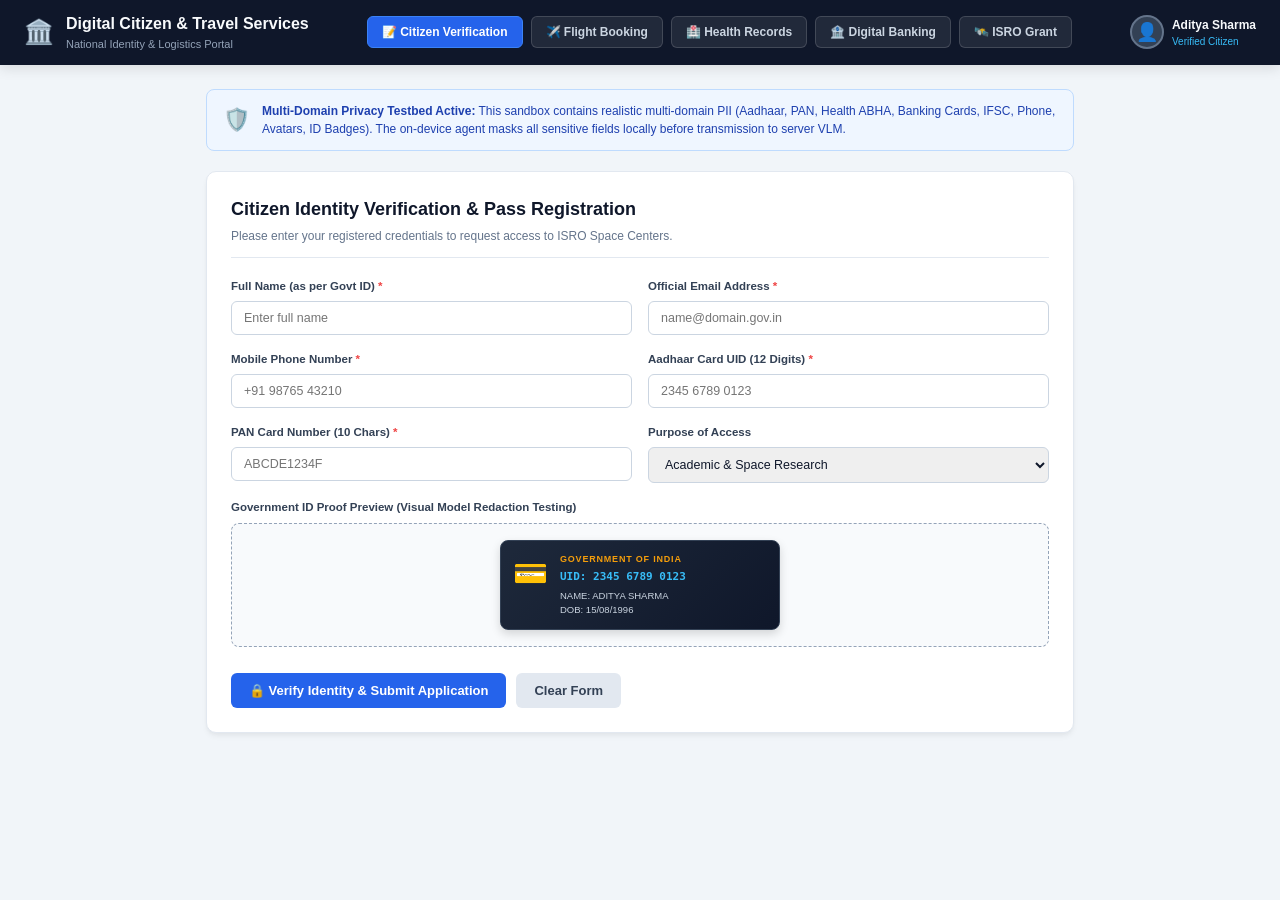
<file: testbed/index.html>
<!DOCTYPE html>
<html lang="en">
<head>
  <meta charset="UTF-8">
  <title>National Citizen & Travel Portal | ISRO Privacy Agent Demo</title>
  <link rel="stylesheet" href="testbed.css">
</head>
<body>
  <!-- Top Navigation -->
  <nav class="navbar">
    <div class="nav-brand">
      <span class="emblem">🏛️</span>
      <div>
        <div class="nav-title">Digital Citizen & Travel Services</div>
        <div class="nav-sub">National Identity & Logistics Portal</div>
      </div>
    </div>
    <div class="nav-tabs">
      <button class="nav-tab active" data-tab="citizenTab">📝 Citizen Verification</button>
      <button class="nav-tab" data-tab="flightTab">✈️ Flight Booking</button>
      <button class="nav-tab" data-tab="healthTab">🏥 Health Records</button>
      <button class="nav-tab" data-tab="bankingTab">🏦 Digital Banking</button>
      <button class="nav-tab" data-tab="isroGrantTab">🛰️ ISRO Grant</button>
    </div>
    <div class="nav-user">
      <div class="avatar-box">
        <div class="avatar-pic">👤</div>
        <div class="user-meta">
          <div class="user-name">Aditya Sharma</div>
          <div class="user-role">Verified Citizen</div>
        </div>
      </div>
    </div>
  </nav>

  <div class="main-container">
    <!-- Banner -->
    <div class="privacy-notice">
      <span class="shield-icon">🛡️</span>
      <div>
        <strong>Multi-Domain Privacy Testbed Active:</strong> This sandbox contains realistic multi-domain PII (Aadhaar, PAN, Health ABHA, Banking Cards, IFSC, Phone, Avatars, ID Badges). The on-device agent masks all sensitive fields locally before transmission to server VLM.
      </div>
    </div>

    <!-- TAB 1: Citizen Verification Form -->
    <div id="citizenTab" class="tab-content active">
      <div class="portal-card">
        <div class="card-header">
          <h2>Citizen Identity Verification &amp; Pass Registration</h2>
          <p>Please enter your registered credentials to request access to ISRO Space Centers.</p>
        </div>

        <form id="citizenForm" class="form-grid" onsubmit="event.preventDefault(); submitCitizenForm();">
          <div class="form-group">
            <label for="fullName">Full Name (as per Govt ID) <span class="req">*</span></label>
            <input type="text" id="fullName" name="fullName" placeholder="Enter full name" required>
          </div>

          <div class="form-group">
            <label for="email">Official Email Address <span class="req">*</span></label>
            <input type="email" id="email" name="email" placeholder="name@domain.gov.in" required>
          </div>

          <div class="form-group">
            <label for="phone">Mobile Phone Number <span class="req">*</span></label>
            <input type="tel" id="phone" name="phone" placeholder="+91 98765 43210" required>
          </div>

          <div class="form-group">
            <label for="aadhaar">Aadhaar Card UID (12 Digits) <span class="req">*</span></label>
            <input type="text" id="aadhaar" name="aadhaar" placeholder="2345 6789 0123" maxlength="14" required>
          </div>

          <div class="form-group">
            <label for="pan">PAN Card Number (10 Chars) <span class="req">*</span></label>
            <input type="text" id="pan" name="pan" placeholder="ABCDE1234F" maxlength="10" required>
          </div>

          <div class="form-group">
            <label for="purpose">Purpose of Access</label>
            <select id="purpose" name="purpose">
              <option value="research">Academic &amp; Space Research</option>
              <option value="industry">Technical Industry Collaboration</option>
              <option value="media">Official Press / Media Delegation</option>
            </select>
          </div>

          <!-- Uploaded ID Card Preview -->
          <div class="form-group full-width">
            <label>Government ID Proof Preview (Visual Model Redaction Testing)</label>
            <div class="id-card-preview">
              <div class="id-card-badge">
                <div class="id-chip">💳</div>
                <div class="id-details">
                  <div class="id-title">GOVERNMENT OF INDIA</div>
                  <div class="id-number">UID: 2345 6789 0123</div>
                  <div class="id-name">NAME: ADITYA SHARMA</div>
                  <div class="id-dob">DOB: 15/08/1996</div>
                </div>
              </div>
            </div>
          </div>

          <div class="form-actions full-width">
            <button type="submit" id="submitCitizenBtn" class="btn btn-primary">
              🔒 Verify Identity &amp; Submit Application
            </button>
            <button type="button" id="resetBtn" class="btn btn-secondary" onclick="document.getElementById('citizenForm').reset();">
              Clear Form
            </button>
          </div>
        </form>

        <div id="formSuccessMessage" class="success-banner" style="display: none;">
          ✅ <strong>Verification Successful!</strong> Application #ISRO-2026-9812 has been submitted with Zero PII exposure.
        </div>
      </div>
    </div>

    <!-- TAB 2: VimanYatra Flight Booking -->
    <div id="flightTab" class="tab-content">
      <div class="portal-card">
        <div class="card-header">
          <h2>✈️ VimanYatra Express Flight Search</h2>
          <p>Book flights across Indian Space &amp; Science Research Corridors.</p>
        </div>

        <div class="flight-search-box">
          <div class="flight-input-group">
            <label>From City</label>
            <input type="text" id="flightFrom" placeholder="e.g. Delhi (DEL)" value="">
          </div>
          <div class="flight-swap-btn">⇄</div>
          <div class="flight-input-group">
            <label>To City</label>
            <input type="text" id="flightTo" placeholder="e.g. Mumbai (BOM)" value="">
          </div>
          <div class="flight-input-group">
            <label>Travel Date</label>
            <input type="date" id="flightDate" value="2026-09-15">
          </div>
          <button id="searchFlightBtn" class="btn btn-primary" onclick="searchFlights();">
            🔍 Search Flights
          </button>
        </div>

        <!-- Flight Results List -->
        <div id="flightResultsList" class="flight-results" style="display: none; margin-top: 20px;">
          <h3>Available Flights: DEL ➔ BOM (15 Sep 2026)</h3>
          
          <div class="flight-card">
            <div class="flight-airline">🚀 Air Bharat (AB-402)</div>
            <div class="flight-time">08:00 AM ➔ 10:15 AM (2h 15m · Non-stop)</div>
            <div class="flight-price">₹ 4,850</div>
            <button id="bookFlight1" class="btn btn-sm btn-primary" onclick="selectFlight('AB-402');">Select Flight</button>
          </div>

          <div class="flight-card">
            <div class="flight-airline">🛰️ Vistara Space (UK-981)</div>
            <div class="flight-time">11:30 AM ➔ 01:45 PM (2h 15m · Non-stop)</div>
            <div class="flight-price">₹ 5,200</div>
            <button id="bookFlight2" class="btn btn-sm btn-primary" onclick="selectFlight('UK-981');">Select Flight</button>
          </div>
        </div>

        <div id="flightBookingConfirmed" class="success-banner" style="display: none; margin-top: 15px;">
          🎉 <strong>Flight Confirmed!</strong> Seat reserved on Flight AB-402 (DEL ➔ BOM) for Sep 15, 2026.
        </div>
      </div>
    </div>

    <!-- TAB 3: Ayushman Digital Health & Telemedicine Portal -->
    <div id="healthTab" class="tab-content">
      <div class="portal-card">
        <div class="card-header">
          <h2>🏥 Ayushman Digital Health &amp; Telemedicine Portal</h2>
          <p>Confidential Medical Records &amp; Doctor Consultation Scheduling.</p>
        </div>

        <form id="healthForm" class="form-grid" onsubmit="event.preventDefault(); submitHealthForm();">
          <div class="form-group">
            <label for="patientName">Patient Full Name <span class="req">*</span></label>
            <input type="text" id="patientName" name="patientName" placeholder="Enter patient name" required>
          </div>

          <div class="form-group">
            <label for="abhaId">ABHA Health ID (14 Digits) <span class="req">*</span></label>
            <input type="text" id="abhaId" name="abhaId" placeholder="12-3456-7890-1234" maxlength="17" required>
          </div>

          <div class="form-group">
            <label for="patientEmail">Patient Email <span class="req">*</span></label>
            <input type="email" id="patientEmail" name="patientEmail" placeholder="patient@health.gov.in" required>
          </div>

          <div class="form-group">
            <label for="emergencyPhone">Emergency Contact Phone <span class="req">*</span></label>
            <input type="tel" id="emergencyPhone" name="emergencyPhone" placeholder="+91 98765 43210" required>
          </div>

          <div class="form-group">
            <label for="consultDept">Medical Specialization</label>
            <select id="consultDept" name="consultDept">
              <option value="spaceMed">Space Medicine &amp; Physiology</option>
              <option value="cardio">Cardiology &amp; Vitals</option>
              <option value="tele">General Tele-Consultation</option>
            </select>
          </div>

          <div class="form-group">
            <label for="consultDate">Preferred Appointment Date</label>
            <input type="date" id="consultDate" value="2026-09-18">
          </div>

          <!-- Medical Record Document Preview -->
          <div class="form-group full-width">
            <label>Digital Health Card Preview (Confidential Medical Record)</label>
            <div class="id-card-preview" style="border-left: 4px solid #10b981;">
              <div class="id-card-badge" style="background: linear-gradient(135deg, #064e3b, #047857);">
                <div class="id-chip">🏥</div>
                <div class="id-details">
                  <div class="id-title">NATIONAL HEALTH AUTHORITY (ABDM)</div>
                  <div class="id-number">ABHA ID: 12-3456-7890-1234</div>
                  <div class="id-name">PATIENT: ADITYA SHARMA · BLOOD: O+</div>
                  <div class="id-dob">ALLERGIES: NONE · VACCINATION: VERIFIED</div>
                </div>
              </div>
            </div>
          </div>

          <div class="form-actions full-width">
            <button type="submit" id="submitHealthBtn" class="btn btn-primary" style="background: #059669; border-color: #059669;">
              🩺 Book Telemedicine Consultation
            </button>
            <button type="button" class="btn btn-secondary" onclick="document.getElementById('healthForm').reset();">
              Clear
            </button>
          </div>
        </form>

        <div id="healthSuccessMessage" class="success-banner" style="display: none; background: #ecfdf5; border-color: #a7f3d0; color: #065f46;">
          ✅ <strong>Medical Consultation Scheduled!</strong> Reference ID #ABDM-2026-4412 confirmed with Zero Sensitive Data Leakage.
        </div>
      </div>
    </div>

    <!-- TAB 4: Digital Cyber Banking & UPI Transfer Gateway -->
    <div id="bankingTab" class="tab-content">
      <div class="portal-card">
        <div class="card-header">
          <h2>🏦 Digital Cyber Banking &amp; UPI Payment Gateway</h2>
          <p>Zero-Trust Financial Authorization &amp; Instant Fund Transfer.</p>
        </div>

        <form id="bankingForm" class="form-grid" onsubmit="event.preventDefault(); submitBankingForm();">
          <div class="form-group">
            <label for="accHolder">Account Holder Name <span class="req">*</span></label>
            <input type="text" id="accHolder" name="accHolder" placeholder="Aditya Sharma" required>
          </div>

          <div class="form-group">
            <label for="bankAccount">Bank Account Number (12-16 Digits) <span class="req">*</span></label>
            <input type="text" id="bankAccount" name="bankAccount" placeholder="1234 5678 9012" maxlength="18" required>
          </div>

          <div class="form-group">
            <label for="ifscCode">IFSC Code <span class="req">*</span></label>
            <input type="text" id="ifscCode" name="ifscCode" placeholder="HDFC0001234" maxlength="11" required>
          </div>

          <div class="form-group">
            <label for="transferAmount">Transfer Amount (INR ₹) <span class="req">*</span></label>
            <input type="number" id="transferAmount" name="transferAmount" placeholder="5000" min="100" required>
          </div>

          <div class="form-group">
            <label for="upiId">UPI Virtual Payment Address (VPA)</label>
            <input type="text" id="upiId" name="upiId" placeholder="aditya@okhdfcbank">
          </div>

          <div class="form-group">
            <label for="cardCvv">Transaction Security PIN / CVV <span class="req">*</span></label>
            <input type="password" id="cardCvv" name="cardCvv" placeholder="•••" maxlength="4" required>
          </div>

          <!-- Virtual Credit/Debit Card Visual Widget -->
          <div class="form-group full-width">
            <label>Virtual Bank Card Preview (Visual Redaction Testbed)</label>
            <div class="id-card-preview" style="border-left: 4px solid #f59e0b;">
              <div class="id-card-badge" style="background: linear-gradient(135deg, #1e1b4b, #312e81);">
                <div class="id-chip">💳</div>
                <div class="id-details">
                  <div class="id-title">BHARAT PAY SECURE DEBIT CARD</div>
                  <div class="id-number">CARD: 4532 1198 3421 8890</div>
                  <div class="id-name">HOLDER: ADITYA SHARMA · EXP: 12/28</div>
                  <div class="id-dob">CVV: [MASKED] · 3D SECURE ENABLED</div>
                </div>
              </div>
            </div>
          </div>

          <div class="form-actions full-width">
            <button type="submit" id="submitBankingBtn" class="btn btn-primary" style="background: #4f46e5; border-color: #4f46e5;">
              🔒 Authorize Secure Payment
            </button>
            <button type="button" class="btn btn-secondary" onclick="document.getElementById('bankingForm').reset();">
              Cancel
            </button>
          </div>
        </form>

        <div id="bankingSuccessMessage" class="success-banner" style="display: none; background: #eef2ff; border-color: #c7d2fe; color: #3730a3;">
          🎉 <strong>Transaction Authorized!</strong> Reference #TXN-2026-7890 executed securely with zero financial credential exposure.
        </div>
      </div>
    </div>

    <!-- TAB 5: ISRO Space Research Fellowship & Grant Portal -->
    <div id="isroGrantTab" class="tab-content">
      <div class="portal-card">
        <div class="card-header">
          <h2>🛰️ ISRO Space Research Fellowship &amp; Grant Portal</h2>
          <p>National Space Science Promotion &amp; Payload Grant Application.</p>
        </div>

        <form id="isroGrantForm" class="form-grid" onsubmit="event.preventDefault(); submitIsroGrantForm();">
          <div class="form-group">
            <label for="researcherName">Principal Investigator Name <span class="req">*</span></label>
            <input type="text" id="researcherName" name="researcherName" placeholder="Dr. Aditya Sharma" required>
          </div>

          <div class="form-group">
            <label for="researcherEmail">Institutional Email <span class="req">*</span></label>
            <input type="email" id="researcherEmail" name="researcherEmail" placeholder="aditya.sharma@isro.gov.in" required>
          </div>

          <div class="form-group">
            <label for="spaceCenter">Preferred ISRO Space Center</label>
            <select id="spaceCenter" name="spaceCenter">
              <option value="ursc">UR Rao Satellite Centre (URSC, Bengaluru)</option>
              <option value="vssc">Vikram Sarabhai Space Centre (VSSC, Thiruvananthapuram)</option>
              <option value="sdsc">Satish Dhawan Space Centre (SDSC SHAR, Sriharikota)</option>
              <option value="sac">Space Applications Centre (SAC, Ahmedabad)</option>
            </select>
          </div>

          <div class="form-group">
            <label for="projectDomain">Domain of Research</label>
            <select id="projectDomain" name="projectDomain">
              <option value="sat">Satellite Remote Sensing &amp; Earth Observation</option>
              <option value="gaganyaan">Gaganyaan Human Spaceflight Microgravity</option>
              <option value="ai">Edge AI &amp; Autonomous Visual Perception for Rovers</option>
              <option value="propulsion">Cryogenic &amp; Green Space Propulsion</option>
            </select>
          </div>

          <div class="form-group">
            <label for="securityClearance">ISRO Security Clearance ID <span class="req">*</span></label>
            <input type="text" id="securityClearance" name="securityClearance" placeholder="ISRO-SC-8891" required>
          </div>

          <div class="form-group">
            <label for="grantBudget">Requested Grant Allocation (INR ₹)</label>
            <input type="text" id="grantBudget" name="grantBudget" placeholder="₹ 25,00,000">
          </div>

          <!-- ISRO Security Clearance Badge Preview -->
          <div class="form-group full-width">
            <label>ISRO Scientist Clearance Badge Preview (Visual Redaction Testbed)</label>
            <div class="id-card-preview" style="border-left: 4px solid #0284c7;">
              <div class="id-card-badge" style="background: linear-gradient(135deg, #0c4a6e, #075985);">
                <div class="id-chip">🛰️</div>
                <div class="id-details">
                  <div class="id-title">ISRO SPACE RESEARCH SCIENTIST BADGE</div>
                  <div class="id-number">BADGE ID: ISRO-SC-8891 · CLEARANCE: LEVEL-3</div>
                  <div class="id-name">NAME: ADITYA SHARMA · URSC BENGALURU</div>
                  <div class="id-dob">EXP: 2030 · BIOMETRIC VERIFIED</div>
                </div>
              </div>
            </div>
          </div>

          <div class="form-actions full-width">
            <button type="submit" id="submitIsroGrantBtn" class="btn btn-primary" style="background: #0284c7; border-color: #0284c7;">
              🚀 Submit ISRO Research Proposal
            </button>
            <button type="button" class="btn btn-secondary" onclick="document.getElementById('isroGrantForm').reset();">
              Reset Proposal
            </button>
          </div>
        </form>

        <div id="isroGrantSuccessMessage" class="success-banner" style="display: none; background: #f0f9ff; border-color: #bae6fd; color: #0369a1;">
          🚀 <strong>Proposal Submitted Successfully!</strong> ISRO Grant Application #ISRO-GR-2026-9021 filed with zero credential exposure.
        </div>
      </div>
    </div>
  </div>

  <script src="testbed.js"></script>
</body>
</html>
</file>
<file: testbed/testbed.css>
* {
  box-sizing: border-box;
  margin: 0;
  padding: 0;
}

body {
  font-family: -apple-system, BlinkMacSystemFont, 'Segoe UI', Roboto, Helvetica, Arial, sans-serif;
  background: #f1f5f9;
  color: #0f172a;
  line-height: 1.5;
}

/* Navbar */
.navbar {
  background: #0f172a;
  color: #ffffff;
  padding: 12px 24px;
  display: flex;
  justify-content: space-between;
  align-items: center;
  box-shadow: 0 4px 12px rgba(0, 0, 0, 0.1);
}

.nav-brand {
  display: flex;
  align-items: center;
  gap: 12px;
}

.emblem {
  font-size: 24px;
}

.nav-title {
  font-size: 16px;
  font-weight: 700;
  color: #f8fafc;
}

.nav-sub {
  font-size: 11px;
  color: #94a3b8;
}

.nav-tabs {
  display: flex;
  gap: 8px;
}

.nav-tab {
  background: rgba(255, 255, 255, 0.08);
  border: 1px solid rgba(255, 255, 255, 0.15);
  color: #cbd5e1;
  padding: 8px 14px;
  border-radius: 6px;
  font-size: 12px;
  font-weight: 600;
  cursor: pointer;
  transition: all 0.2s;
}

.nav-tab.active, .nav-tab:hover {
  background: #2563eb;
  color: #ffffff;
  border-color: #3b82f6;
}

.avatar-box {
  display: flex;
  align-items: center;
  gap: 8px;
}

.avatar-pic {
  width: 34px;
  height: 34px;
  background: #334155;
  border-radius: 50%;
  display: flex;
  align-items: center;
  justify-content: center;
  font-size: 18px;
  border: 2px solid #64748b;
}

.user-name {
  font-size: 12px;
  font-weight: 600;
  color: #f8fafc;
}

.user-role {
  font-size: 10px;
  color: #38bdf8;
}

/* Main Container */
.main-container {
  max-width: 900px;
  margin: 24px auto;
  padding: 0 16px;
}

.privacy-notice {
  background: #eff6ff;
  border: 1px solid #bfdbfe;
  color: #1e40af;
  padding: 12px 16px;
  border-radius: 8px;
  font-size: 12px;
  display: flex;
  align-items: center;
  gap: 12px;
  margin-bottom: 20px;
}

.shield-icon {
  font-size: 22px;
}

.portal-card {
  background: #ffffff;
  border-radius: 10px;
  padding: 24px;
  box-shadow: 0 4px 6px -1px rgba(0, 0, 0, 0.05), 0 2px 4px -1px rgba(0, 0, 0, 0.03);
  border: 1px solid #e2e8f0;
}

.card-header {
  margin-bottom: 20px;
  border-bottom: 1px solid #e2e8f0;
  padding-bottom: 12px;
}

.card-header h2 {
  font-size: 18px;
  font-weight: 700;
  color: #0f172a;
}

.card-header p {
  font-size: 12px;
  color: #64748b;
  margin-top: 4px;
}

/* Form Styles */
.form-grid {
  display: grid;
  grid-template-columns: 1fr 1fr;
  gap: 16px;
}

.form-group {
  display: flex;
  flex-direction: column;
}

.form-group.full-width {
  grid-column: 1 / -1;
}

label {
  font-size: 11.5px;
  font-weight: 600;
  color: #334155;
  margin-bottom: 6px;
}

.req {
  color: #ef4444;
}

input, select {
  padding: 9px 12px;
  border: 1px solid #cbd5e1;
  border-radius: 6px;
  font-size: 12.5px;
  color: #0f172a;
  outline: none;
  transition: all 0.2s;
}

input:focus, select:focus {
  border-color: #2563eb;
  box-shadow: 0 0 0 3px rgba(37, 99, 235, 0.15);
}

.id-card-preview {
  background: #f8fafc;
  border: 1px dashed #94a3b8;
  border-radius: 8px;
  padding: 16px;
  display: flex;
  justify-content: center;
}

.id-card-badge {
  width: 280px;
  background: linear-gradient(135deg, #1e293b, #0f172a);
  color: #ffffff;
  border-radius: 8px;
  padding: 12px;
  border: 1px solid #334155;
  display: flex;
  gap: 12px;
  box-shadow: 0 4px 10px rgba(0,0,0,0.15);
}

.id-chip {
  font-size: 28px;
}

.id-title {
  font-size: 9px;
  color: #f59e0b;
  font-weight: 800;
  letter-spacing: 0.8px;
}

.id-number {
  font-size: 11px;
  font-weight: 700;
  font-family: monospace;
  color: #38bdf8;
  margin: 3px 0;
}

.id-name, .id-dob {
  font-size: 9.5px;
  color: #cbd5e1;
}

/* Buttons */
.btn {
  padding: 10px 18px;
  border-radius: 6px;
  font-size: 13px;
  font-weight: 600;
  cursor: pointer;
  border: none;
  transition: all 0.2s;
}

.btn-primary {
  background: #2563eb;
  color: #ffffff;
}

.btn-primary:hover {
  background: #1d4ed8;
}

.btn-secondary {
  background: #e2e8f0;
  color: #334155;
}

.btn-secondary:hover {
  background: #cbd5e1;
}

.form-actions {
  display: flex;
  gap: 10px;
  margin-top: 10px;
}

.success-banner {
  background: #ecfdf5;
  border: 1px solid #a7f3d0;
  color: #065f46;
  padding: 14px;
  border-radius: 6px;
  margin-top: 16px;
  font-size: 13px;
}

/* Flight Tab */
.tab-content {
  display: none;
}

.tab-content.active {
  display: block;
}

.flight-search-box {
  display: flex;
  gap: 10px;
  align-items: flex-end;
  background: #f8fafc;
  padding: 16px;
  border-radius: 8px;
  border: 1px solid #e2e8f0;
}

.flight-input-group {
  flex: 1;
  display: flex;
  flex-direction: column;
}

.flight-swap-btn {
  padding-bottom: 8px;
  font-size: 18px;
  color: #64748b;
}

.flight-card {
  display: flex;
  justify-content: space-between;
  align-items: center;
  background: #ffffff;
  border: 1px solid #e2e8f0;
  padding: 14px 18px;
  border-radius: 8px;
  margin-top: 10px;
  box-shadow: 0 1px 3px rgba(0,0,0,0.05);
}

.flight-airline {
  font-weight: 700;
  font-size: 13.5px;
}

.flight-time {
  font-size: 12px;
  color: #64748b;
}

.flight-price {
  font-size: 15px;
  font-weight: 800;
  color: #059669;
}
</file>
